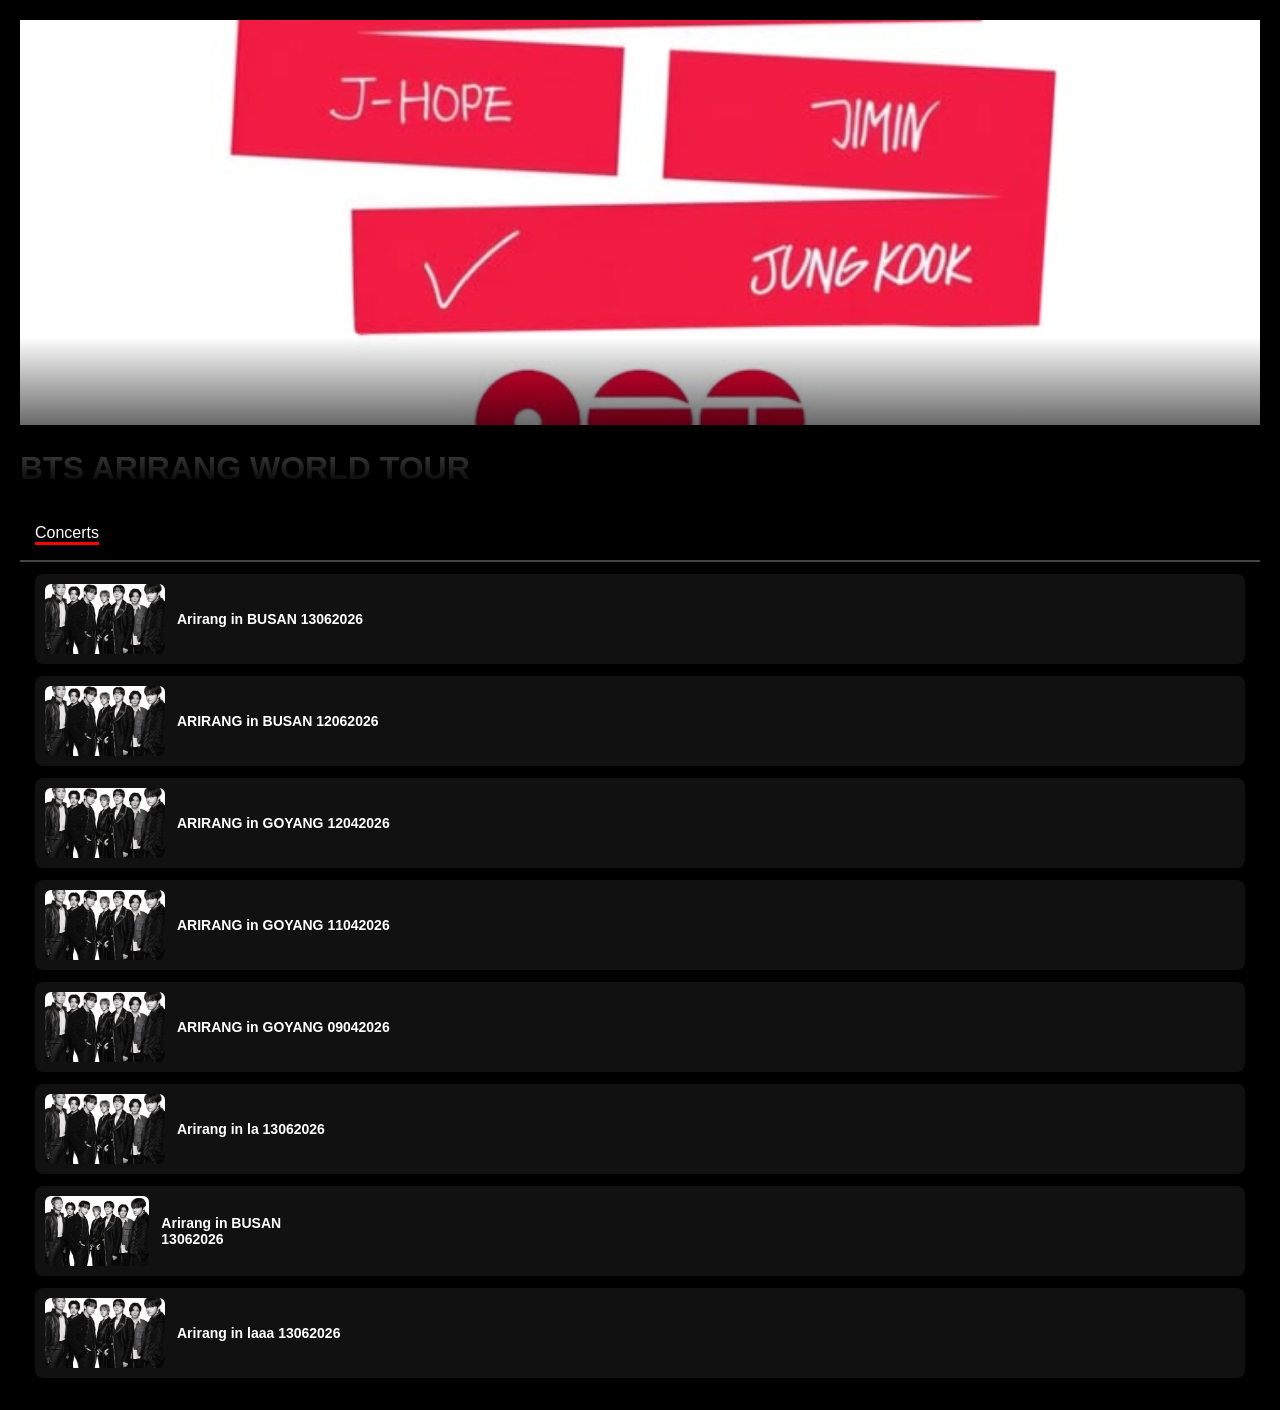
<file: concerts/ari.html>
<!DOCTYPE html>
<html lang="en">
<head>

<meta charset="UTF-8">
<meta name="viewport" content="width=device-width, initial-scale=1.0">

<title>AMIvault</title>

<link rel="stylesheet" href="stylee.css">

</head>

<body>


<div class="series-banner">
  <img src="../images/a735f88092773ba2c26fe89d5fd0807e.jpg" class="banner-img">

  <div class="banner-content">
    <h1>BTS ARIRANG WORLD TOUR</h1>
    
  </div>
</div>

<div class="tabs">
  <span class="active">Concerts</span>
</div>

<div class="episode-card"
onclick="openPlayer('https://ok.ru/videoembed/15048881801930')">
<img src="../images/ariii.jpg">
<div class="episode-info">
<h3>Arirang in BUSAN 13062026</h3>
</div>
</div>


<div class="episode-card"
onclick="openPlayer('https://ok.ru/videoembed/15041671924426')">
<img src="../images/ariii.jpg">
<div class="episode-info">
<h3>ARIRANG in BUSAN 12062026 </h3>

</div>
</div>



<div class="episode-card"
onclick="openPlayer('https://ok.ru/videoembed/14795280091850')">
<img src="../images/ariii.jpg">
<div class="episode-info">
<h3>ARIRANG in GOYANG 12042026</h3>
</div>
</div>

<div class="episode-card"
onclick="openPlayer('https://ok.ru/videoembed/14794874030794')">
<img src="../images/ariii.jpg">
<div class="episode-info">
<h3>ARIRANG in GOYANG 11042026</h3>

</div>
</div>

<div class="episode-card"
onclick="openPlayer('https://ok.ru/videoembed/14793482504906')">
<img src="../images/ariii.jpg">
<div class="episode-info">
<h3>ARIRANG in GOYANG 09042026</h3>
</div>
</div>

<div class="episode-card"
onclick="openPlayer('https://t.me/videoembed/btsmomentz/76')">
<img src="../images/ariii.jpg">
<div class="episode-info">
<h3>Arirang in la 13062026</h3>
</div>
</div>


<div class="episode-card">
    <img src="../images/ariii.jpg">
    <div class="episode-info">
        <h3>Arirang in BUSAN 13062026</h3>
    </div>
<div style="width:100%;max-width:900px;margin:auto;">
  <script async
    src="https://telegram.org/js/telegram-widget.js?24"
    data-telegram-post="btsmomentz/76"
    data-width="100%">
  </script>
</div>
</div>

<!-- Telegram post embed -->
<script>
    src="https://telegram.org/js/telegram-widget.js?22"
    data-telegram-post="btsmomentz/76"
    data-width="100%">
</script>


<div class="episode-card"
onclick="openTelegramPost('btsmomentz, '76')">
    <img src="../images/ariii.jpg">
    <div class="episode-info">
        <h3>Arirang in laaa 13062026</h3>
    </div>
</div>


<div id="videoPopup" class="popup">

<span class="close" onclick="closePlayer()">✕</span>

<iframe id="videoFrame" allowfullscreen></iframe>

</div>

<script>

function openPlayer(video){
document.getElementById("videoPopup").style.display="flex";
document.getElementById("videoFrame").src=video;
}

function closePlayer(){
document.getElementById("videoPopup").style.display="none";
document.getElementById("videoFrame").src="";
}

</script>

<script>
function openTelegramPost(channel, postId) {
    document.getElementById("videoPopup").style.display = "flex";

    const container = document.getElementById("videoFrame");
    container.innerHTML = "";

    const script = document.createElement("script");
    script.async = true;
    script.src = "https://telegram.org/js/telegram-widget.js?22";
    script.setAttribute("data-telegram-post", channel + "/" + postId);
    script.setAttribute("data-width", "100%");

    container.appendChild(script);
}

function closePlayer() {
    document.getElementById("videoPopup").style.display = "none";
    document.getElementById("videoFrame").innerHTML = "";
}
</script>

</body>
</html>
</file>
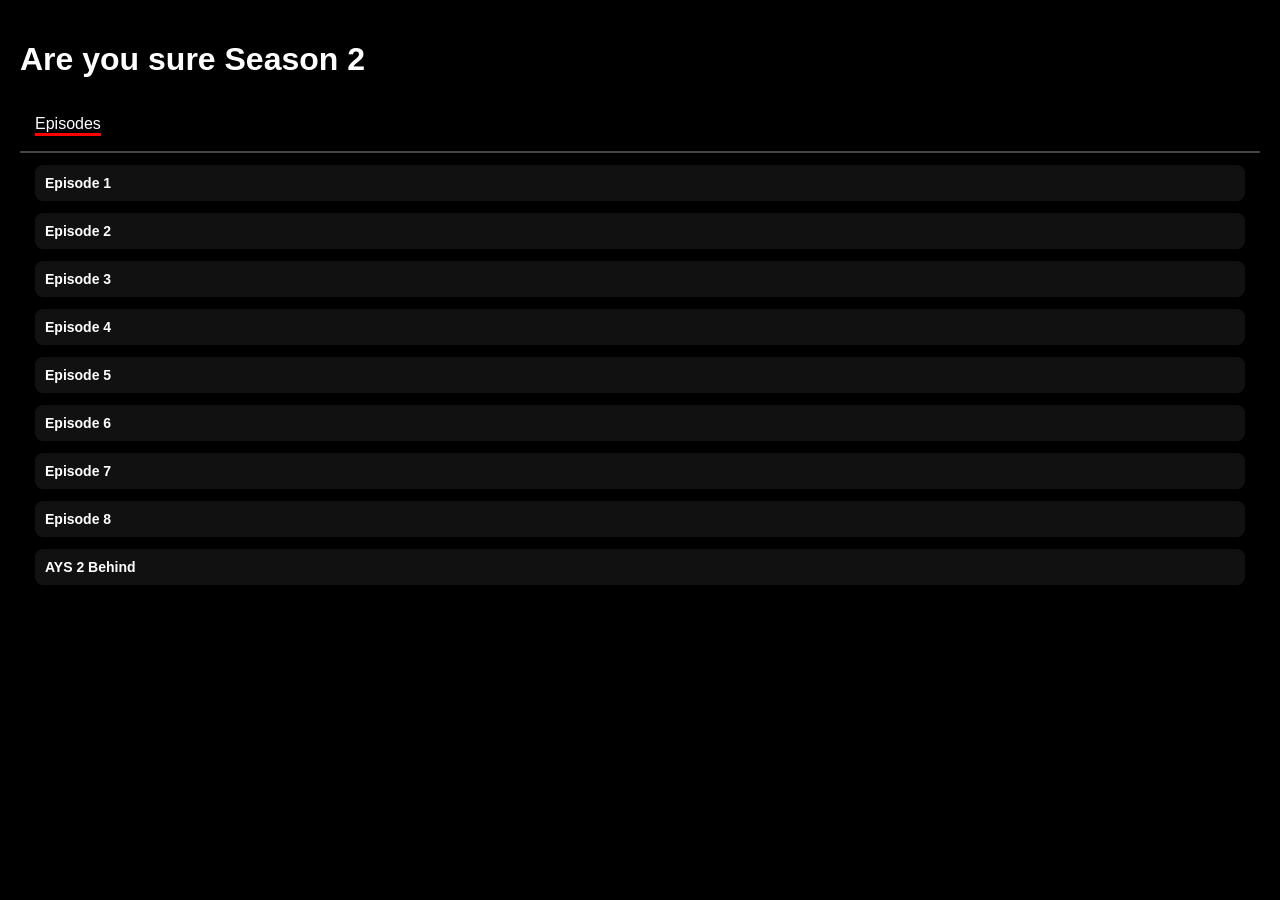
<file: concerts/ays2.html>
<!DOCTYPE html>
<html lang="en">
<head>

<meta charset="UTF-8">
<meta name="viewport" content="width=device-width, initial-scale=1.0">

<title>btsmomentz</title>

<link rel="stylesheet" href="stylee.css">

</head>

<body>


<div class="banner-content">
    <h1>Are you sure Season 2</h1>

  </div>
</div>

<div class="tabs">
  <span class="active">Episodes</span>
</div>



<div class="episode-card"
  onclick="window.open('https://t.me/btsmomentz/7', '_blank')">
<div class="episode-info">
<h3>Episode 1</h3>
</div>
</div>

<div class="episode-card"
  onclick="window.open('https://t.me/btsmomentz/8', '_blank')">
<div class="episode-info">
<h3>Episode 2</h3>
</div>
</div>


<div class="episode-card"
  onclick="window.open('https://t.me/btsmomentz/9', '_blank')">
<div class="episode-info">
<h3>Episode 3</h3>
</div>
</div>


<div class="episode-card"
  onclick="window.open('https://t.me/btsmomentz/10', '_blank')">
<div class="episode-info">
<h3>Episode 4</h3>
</div>
</div>


<div class="episode-card"
  onclick="window.open('https://t.me/btsmomentz/12', '_blank')">
<div class="episode-info">
<h3>Episode 5</h3>
</div>
</div>


<div class="episode-card"
  onclick="window.open('https://t.me/btsmomentz/13', '_blank')">
<div class="episode-info">
<h3>Episode 6</h3>
</div>
</div>


<div class="episode-card"
  onclick="window.open('https://t.me/btsmomentz/16', '_blank')">
<div class="episode-info">
<h3>Episode 7</h3>
</div>
</div>


<div class="episode-card"
  onclick="window.open('https://t.me/btsmomentz/26', '_blank')">
<div class="episode-info">
<h3>Episode 8</h3>
</div>
</div>


<div class="episode-card"
  onclick="window.open('https://t.me/btsmomentz/27', '_blank')">
<div class="episode-info">
<h3>AYS 2 Behind</h3>
</div>
</div>






<div id="videoPopup" class="popup">

<span class="close" onclick="closePlayer()">✕</span>

<iframe id="videoFrame" allowfullscreen></iframe>

</div>

<script>

function openPlayer(video){
document.getElementById("videoPopup").style.display="flex";
document.getElementById("videoFrame").src=video;
}

function closePlayer(){
document.getElementById("videoPopup").style.display="none";
document.getElementById("videoFrame").src="";
}

</script>

</body>
</html>
</file>
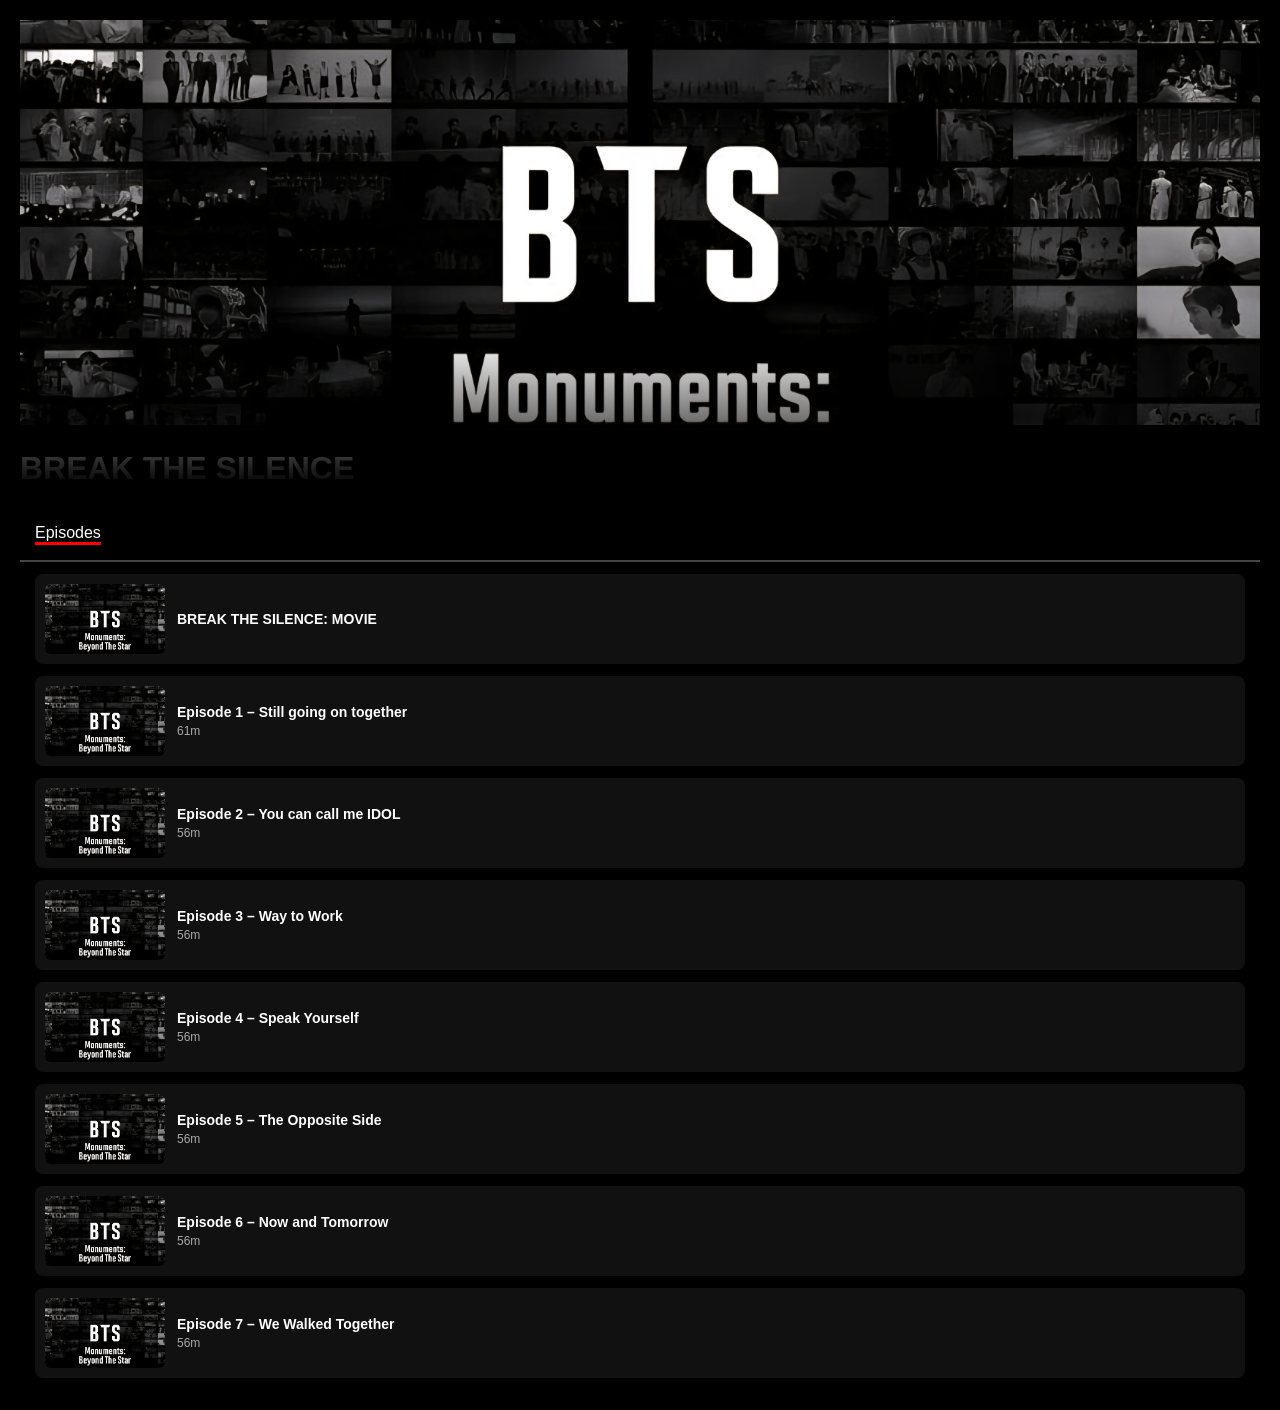
<file: concerts/break.html>
<!DOCTYPE html>
<html lang="en">
<head>

<meta charset="UTF-8">
<meta name="viewport" content="width=device-width, initial-scale=1.0">

<title>AMIvault</title>

<link rel="stylesheet" href="stylee.css">

</head>

<body>


<div class="series-banner">
  <img src="../images/monu.jpg" class="banner-img">

  <div class="banner-content">
    <h1>BREAK THE SILENCE</h1>
    
  </div>
</div>

<div class="tabs">
  <span class="active">Episodes</span>
</div>

<div class="episode-card"
onclick="openPlayer('https://ok.ru/videoembed/5235512838886')">
<img src="../images/monu.jpg">
<div class="episode-info">
<h3>BREAK THE SILENCE: MOVIE</h3>
</div>
</div>


<div class="episode-card"
onclick="openPlayer('https://ok.ru/videoembed/7758988118758')">
<img src="../images/monu.jpg">
<div class="episode-info">
<h3>Episode 1 – Still going on together</h3>
<p>61m</p>
</div>
</div>


<div class="episode-card"
onclick="openPlayer('https://ok.ru/videoembed/14802508909106')">
<img src="../images/monu.jpg">
<div class="episode-info">
<h3>Episode 2 – You can call me IDOL</h3>
<p>56m</p>
</div>
</div>


<div class="episode-card"
onclick="openPlayer('https://ok.ru/videoembed/14803004164658')">
<img src="../images/monu.jpg">
<div class="episode-info">
<h3>Episode 3 – Way to Work</h3>
<p>56m</p>
</div>
</div>

<div class="episode-card"
onclick="openPlayer('https://ok.ru/videoembed/14802073553458')">
<img src="../images/monu.jpg">
<div class="episode-info">
<h3>Episode 4 – Speak Yourself</h3>
<p>56m</p>
</div>
</div>

<div class="episode-card"
onclick="openPlayer('https://ok.ru/videoembed/14789790075442')">
<img src="../images/monu.jpg">
<div class="episode-info">
<h3>Episode 5 – The Opposite Side</h3>
<p>56m</p>
</div>
</div>

<div class="episode-card"
onclick="openPlayer('https://ok.ru/videoembed/14789327522354')">
<img src="../images/monu.jpg">
<div class="episode-info">
<h3>Episode 6 – Now and Tomorrow</h3>
<p>56m</p>
</div>
</div>

<div class="episode-card"
onclick="openPlayer('https://ok.ru/videoembed/7838854154982')">
<img src="../images/monu.jpg">
<div class="episode-info">
<h3>Episode 7 – We Walked Together</h3>
<p>56m</p>
</div>
</div>

<div id="videoPopup" class="popup">

<span class="close" onclick="closePlayer()">✕</span>

<iframe id="videoFrame" allowfullscreen></iframe>

</div>

<script>

function openPlayer(video){
document.getElementById("videoPopup").style.display="flex";
document.getElementById("videoFrame").src=video;
}

function closePlayer(){
document.getElementById("videoPopup").style.display="none";
document.getElementById("videoFrame").src="";
}

</script>

</body>
</html>
</file>
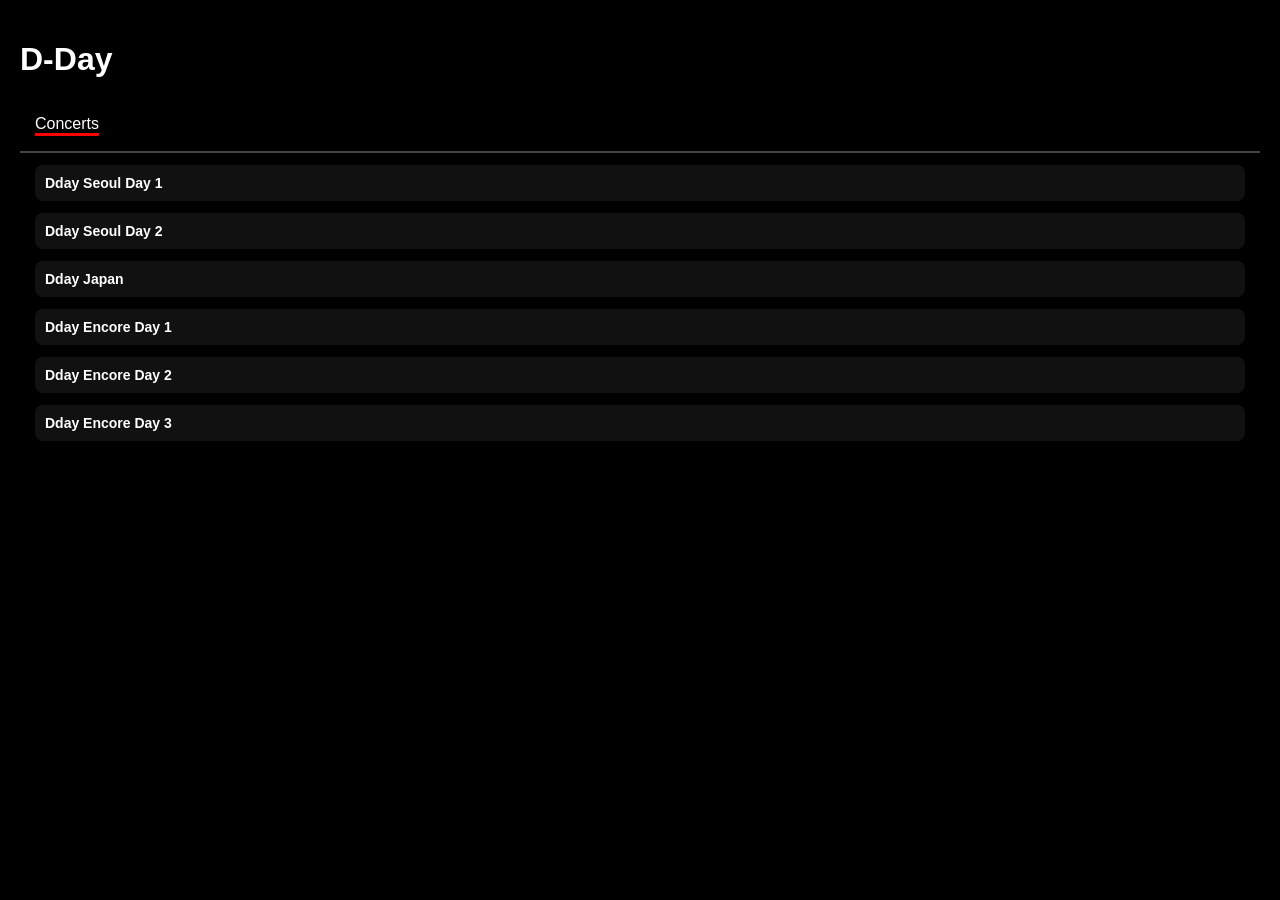
<file: concerts/dday.html>
<!DOCTYPE html>
<html lang="en">
<head>

<meta charset="UTF-8">
<meta name="viewport" content="width=device-width, initial-scale=1.0">

<title>btsmomentz</title>

<link rel="stylesheet" href="stylee.css">

</head>

<body>


<div class="banner-content">
    <h1>D-Day</h1>

  </div>
</div>

<div class="tabs">
  <span class="active">Concerts</span>
</div>



<div class="episode-card"
  onclick="window.open('https://t.me/btsmomentz/132', '_blank')">
<div class="episode-info">
<h3>Dday Seoul Day 1</h3>
</div>
</div>

<div class="episode-card"
  onclick="window.open('https://t.me/btsmomentz/133', '_blank')">
<div class="episode-info">
<h3>Dday Seoul Day 2</h3>
</div>
</div>


<div class="episode-card"
  onclick="window.open('https://t.me/btsmomentz/134', '_blank')">
<div class="episode-info">
<h3>Dday Japan</h3>
</div>
</div>


<div class="episode-card"
  onclick="window.open('https://t.me/btsmomentz/135', '_blank')">
<div class="episode-info">
<h3>Dday Encore Day 1</h3>
</div>
</div>


<div class="episode-card"
  onclick="window.open('https://t.me/btsmomentz/136', '_blank')">
<div class="episode-info">
<h3>Dday Encore Day 2</h3>
</div>
</div>


<div class="episode-card"
  onclick="window.open('https://t.me/btsmomentz/137', '_blank')">
<div class="episode-info">
<h3>Dday Encore Day 3</h3>
</div>
</div>






<div id="videoPopup" class="popup">

<span class="close" onclick="closePlayer()">✕</span>

<iframe id="videoFrame" allowfullscreen></iframe>

</div>

<script>

function openPlayer(video){
document.getElementById("videoPopup").style.display="flex";
document.getElementById("videoFrame").src=video;
}

function closePlayer(){
document.getElementById("videoPopup").style.display="none";
document.getElementById("videoFrame").src="";
}

</script>

</body>
</html>
</file>
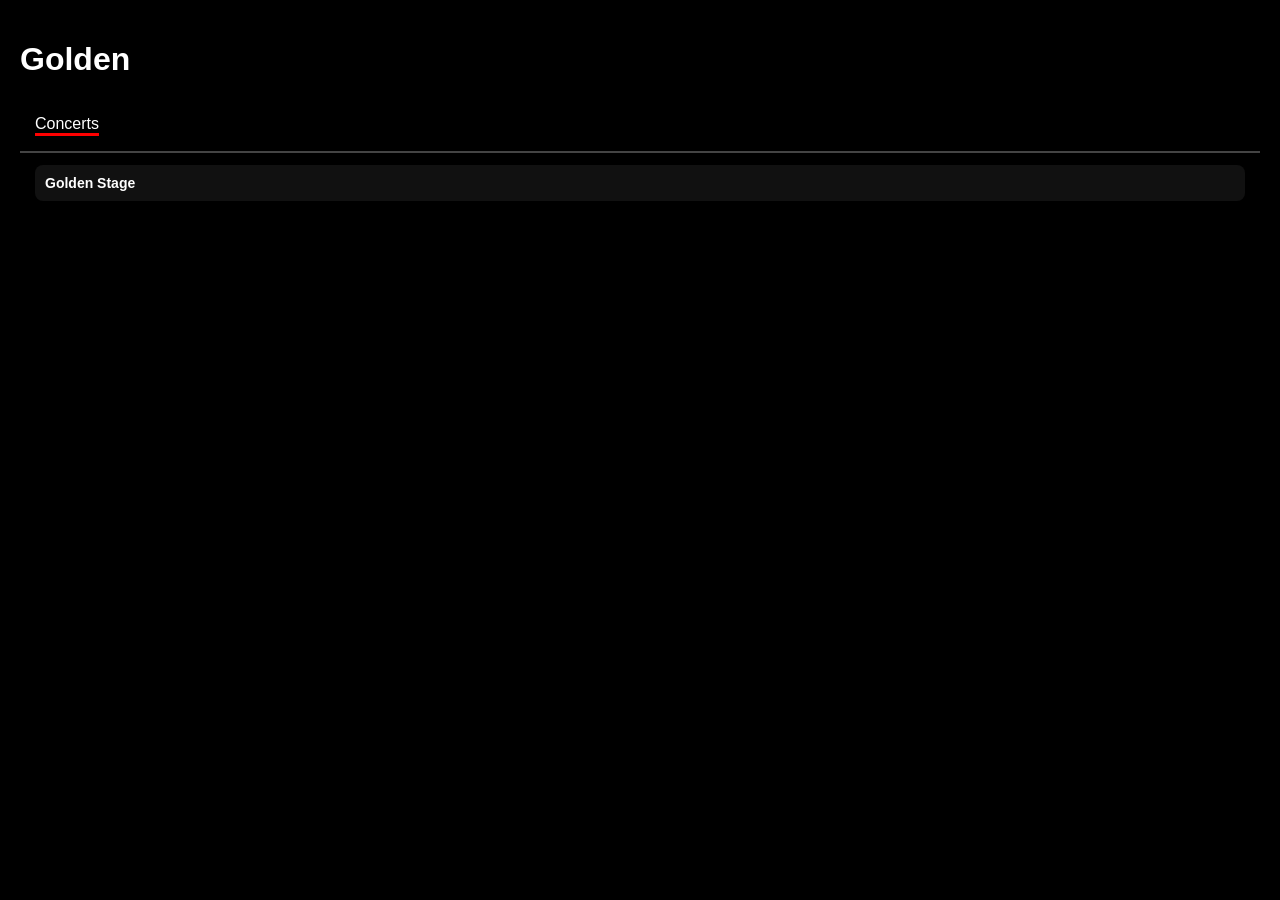
<file: concerts/jjk.html>
<!DOCTYPE html>
<html lang="en">
<head>

<meta charset="UTF-8">
<meta name="viewport" content="width=device-width, initial-scale=1.0">

<title>btsmomentz</title>

<link rel="stylesheet" href="stylee.css">

</head>

<body>


<div class="banner-content">
    <h1>Golden</h1>

  </div>
</div>

<div class="tabs">
  <span class="active">Concerts</span>
</div>



<div class="episode-card"
  onclick="window.open('https://t.me/btsmomentz/138', '_blank')">
<div class="episode-info">
<h3>Golden Stage</h3>
</div>
</div>








<div id="videoPopup" class="popup">

<span class="close" onclick="closePlayer()">✕</span>

<iframe id="videoFrame" allowfullscreen></iframe>

</div>

<script>

function openPlayer(video){
document.getElementById("videoPopup").style.display="flex";
document.getElementById("videoFrame").src=video;
}

function closePlayer(){
document.getElementById("videoPopup").style.display="none";
document.getElementById("videoFrame").src="";
}

</script>

</body>
</html>
</file>
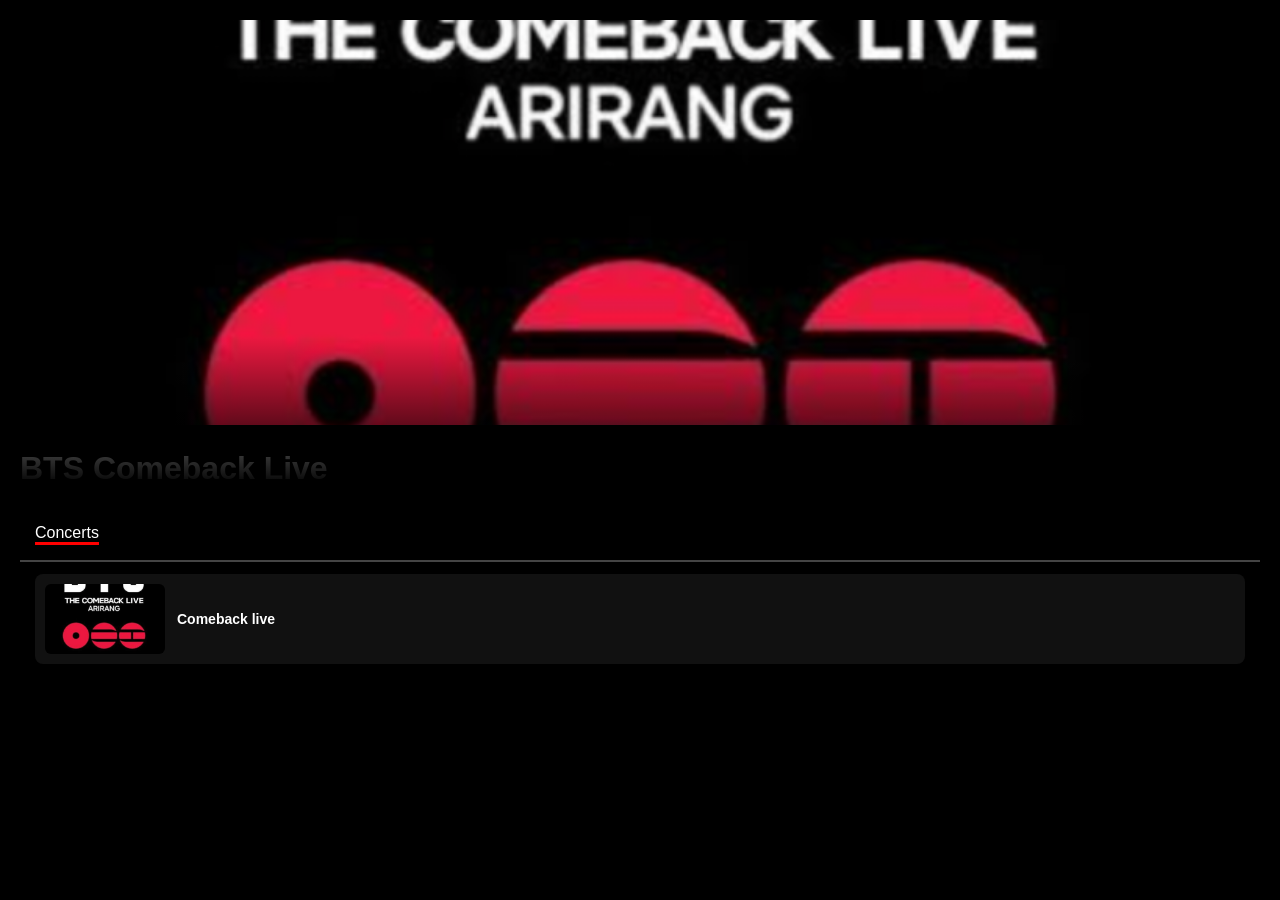
<file: concerts/live.html>
<!DOCTYPE html>
<html lang="en">
<head>

<meta charset="UTF-8">
<meta name="viewport" content="width=device-width, initial-scale=1.0">

<title>AMIvault</title>

<link rel="stylesheet" href="stylee.css">

</head>

<body>


<div class="series-banner">
  <img src="../images/live.png" class="banner-img">

  <div class="banner-content">
    <h1>BTS Comeback Live</h1>
    
  </div>
</div>

<div class="tabs">
  <span class="active">Concerts</span>
</div>

<div class="episode-card"
  onclick="window.open('https://t.me/btsmomentz/75', '_blank')">
<img src="../images/live.png">
<div class="episode-info">
<h3>Comeback live</h3>
</div>
</div>






<div id="videoPopup" class="popup">

<span class="close" onclick="closePlayer()">✕</span>

<iframe id="videoFrame" allowfullscreen></iframe>

</div>

<script>

function openPlayer(video){
document.getElementById("videoPopup").style.display="flex";
document.getElementById("videoFrame").src=video;
}

function closePlayer(){
document.getElementById("videoPopup").style.display="none";
document.getElementById("videoFrame").src="";
}

</script>

</body>
</html>
</file>
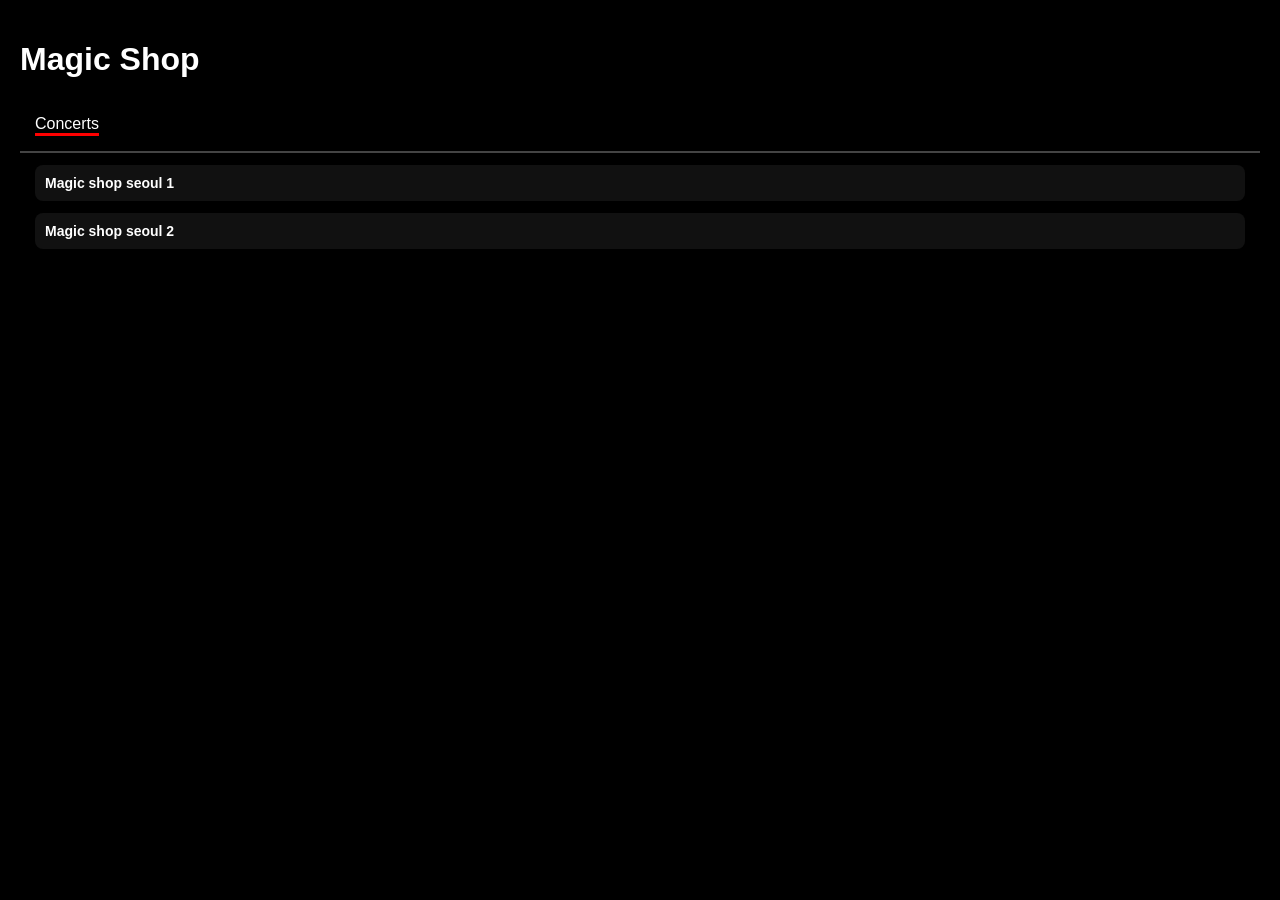
<file: concerts/magicshop.html>
<!DOCTYPE html>
<html lang="en">
<head>

<meta charset="UTF-8">
<meta name="viewport" content="width=device-width, initial-scale=1.0">

<title>btsmomentz</title>

<link rel="stylesheet" href="stylee.css">

</head>

<body>


  <div class="banner-content">
    <h1> Magic Shop</h1>

  </div>
</div>

<div class="tabs">
  <span class="active">Concerts</span>
</div>

<div class="episode-card"
  onclick="window.open('https://t.me/btsmomentz/123', '_blank')">
<div class="episode-info">
<h3>Magic shop seoul 1</h3>
</div>
</div> 

<div class="episode-card"
  onclick="window.open('https://t.me/btsmomentz/124', '_blank')">
<div class="episode-info">
<h3>Magic shop seoul 2</h3>
</div>
</div>






<div id="videoPopup" class="popup">

<span class="close" onclick="closePlayer()">✕</span>

<iframe id="videoFrame" allowfullscreen></iframe>

</div>

<script>

function openPlayer(video){
document.getElementById("videoPopup").style.display="flex";
document.getElementById("videoFrame").src=video;
}

function closePlayer(){
document.getElementById("videoPopup").style.display="none";
document.getElementById("videoFrame").src="";
}

</script>

</body>
</html>
</file>
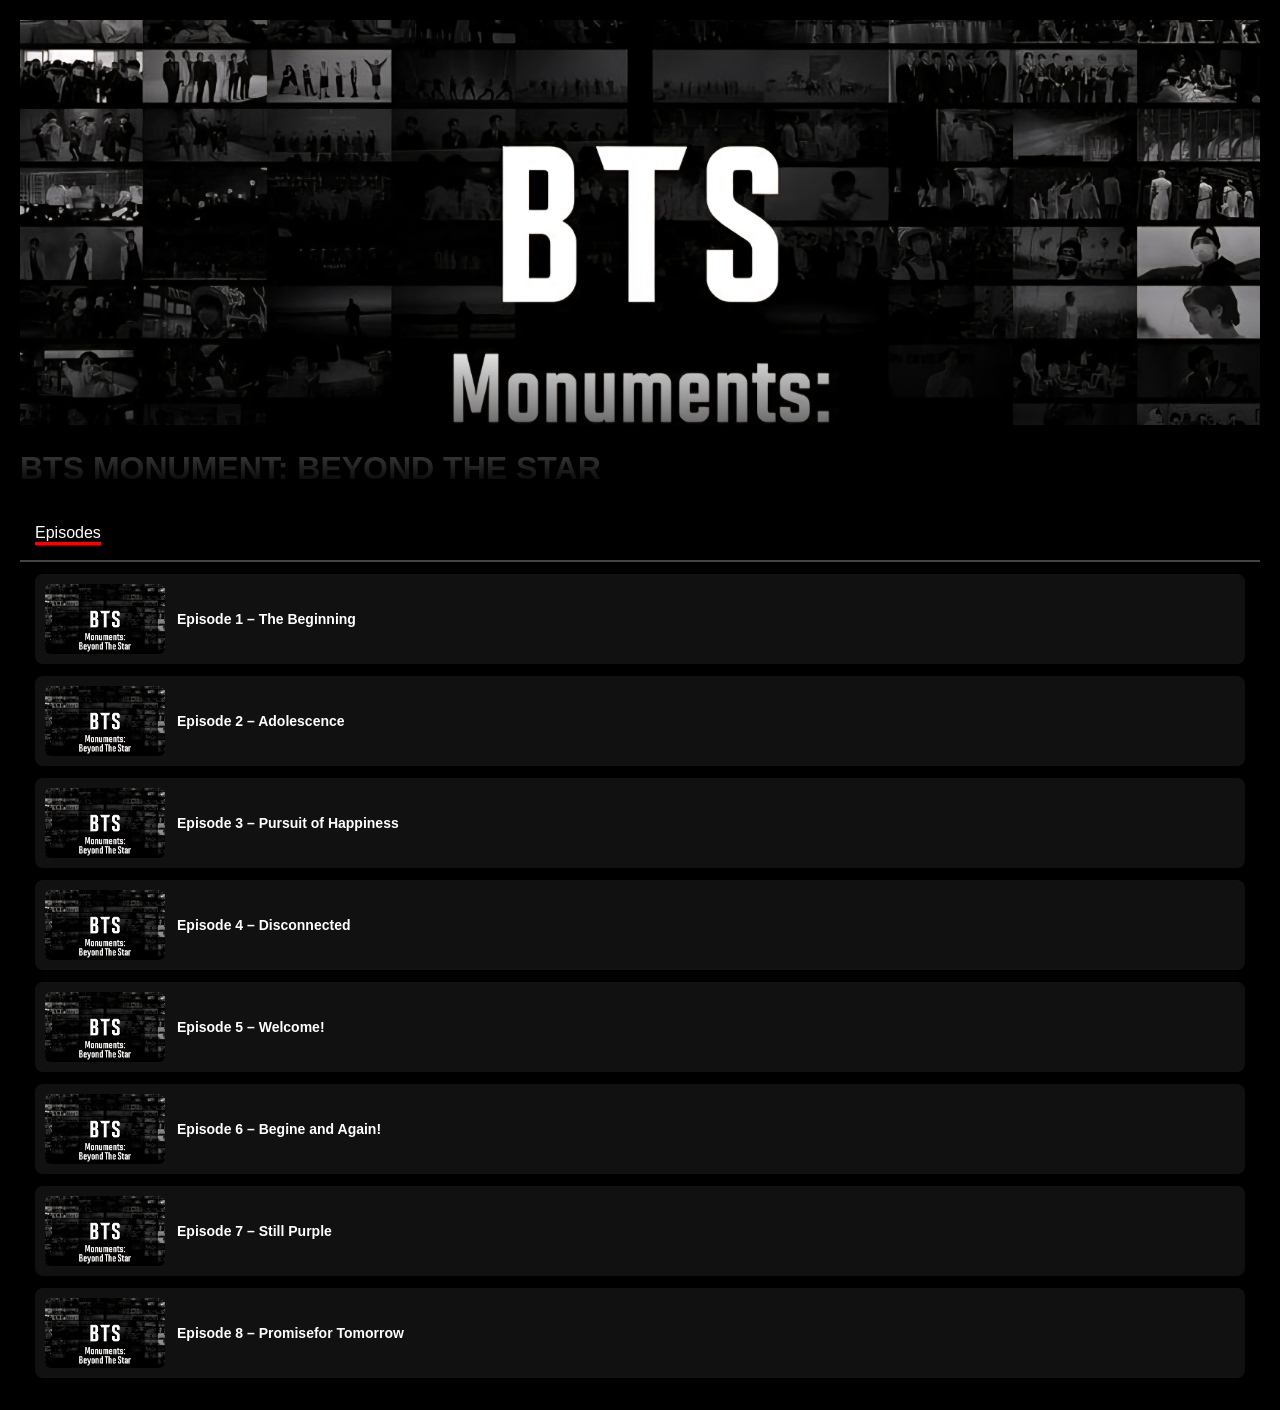
<file: concerts/monu.html>
<!DOCTYPE html>
<html lang="en">
<head>

<meta charset="UTF-8">
<meta name="viewport" content="width=device-width, initial-scale=1.0">

<title>AMIvault</title>

<link rel="stylesheet" href="stylee.css">

</head>

<body>


<div class="series-banner">
  <img src="../images/monu.jpg" class="banner-img">

  <div class="banner-content">
    <h1>BTS MONUMENT: BEYOND THE STAR</h1>
    
  </div>
</div>

<div class="tabs">
  <span class="active">Episodes</span>
</div>

<div class="episode-card"
onclick="openPlayer('https://ok.ru/videoembed/7758977829606')">
<img src="../images/monu.jpg">
<div class="episode-info">
<h3>Episode 1 – The Beginning</h3>
</div>
</div>


<div class="episode-card"
onclick="openPlayer('https://ok.ru/videoembed/7758988118758')">
<img src="../images/monu.jpg">
<div class="episode-info">
<h3>Episode 2 – Adolescence</h3>
</div>
</div>


<div class="episode-card"
onclick="openPlayer('https://ok.ru/videoembed/14802508909106')">
<img src="../images/monu.jpg">
<div class="episode-info">
<h3>Episode 3 – Pursuit of Happiness</h3>

</div>
</div>


<div class="episode-card"
onclick="openPlayer('https://ok.ru/videoembed/14803004164658')">
<img src="../images/monu.jpg">
<div class="episode-info">
<h3>Episode 4 – Disconnected</h3>

</div>
</div>

<div class="episode-card"
onclick="openPlayer('https://ok.ru/videoembed/14802073553458')">
<img src="../images/monu.jpg">
<div class="episode-info">
<h3>Episode 5 – Welcome!</h3>

</div>
</div>

<div class="episode-card"
onclick="openPlayer('https://ok.ru/videoembed/14789790075442')">
<img src="../images/monu.jpg">
<div class="episode-info">
<h3>Episode 6 – Begine and Again!</h3>

</div>
</div>

<div class="episode-card"
onclick="openPlayer('https://ok.ru/videoembed/14789327522354')">
<img src="../images/monu.jpg">
<div class="episode-info">
<h3>Episode 7 – Still Purple</h3>

</div>
</div>

<div class="episode-card"
onclick="openPlayer('https://ok.ru/videoembed/7838854154982')">
<img src="../images/monu.jpg">
<div class="episode-info">
<h3>Episode 8 – Promisefor Tomorrow</h3>

</div>
</div>

<div id="videoPopup" class="popup">

<span class="close" onclick="closePlayer()">✕</span>

<iframe id="videoFrame" allowfullscreen></iframe>

</div>

<script>

function openPlayer(video){
document.getElementById("videoPopup").style.display="flex";
document.getElementById("videoFrame").src=video;
}

function closePlayer(){
document.getElementById("videoPopup").style.display="none";
document.getElementById("videoFrame").src="";
}

</script>

</body>
</html>
</file>
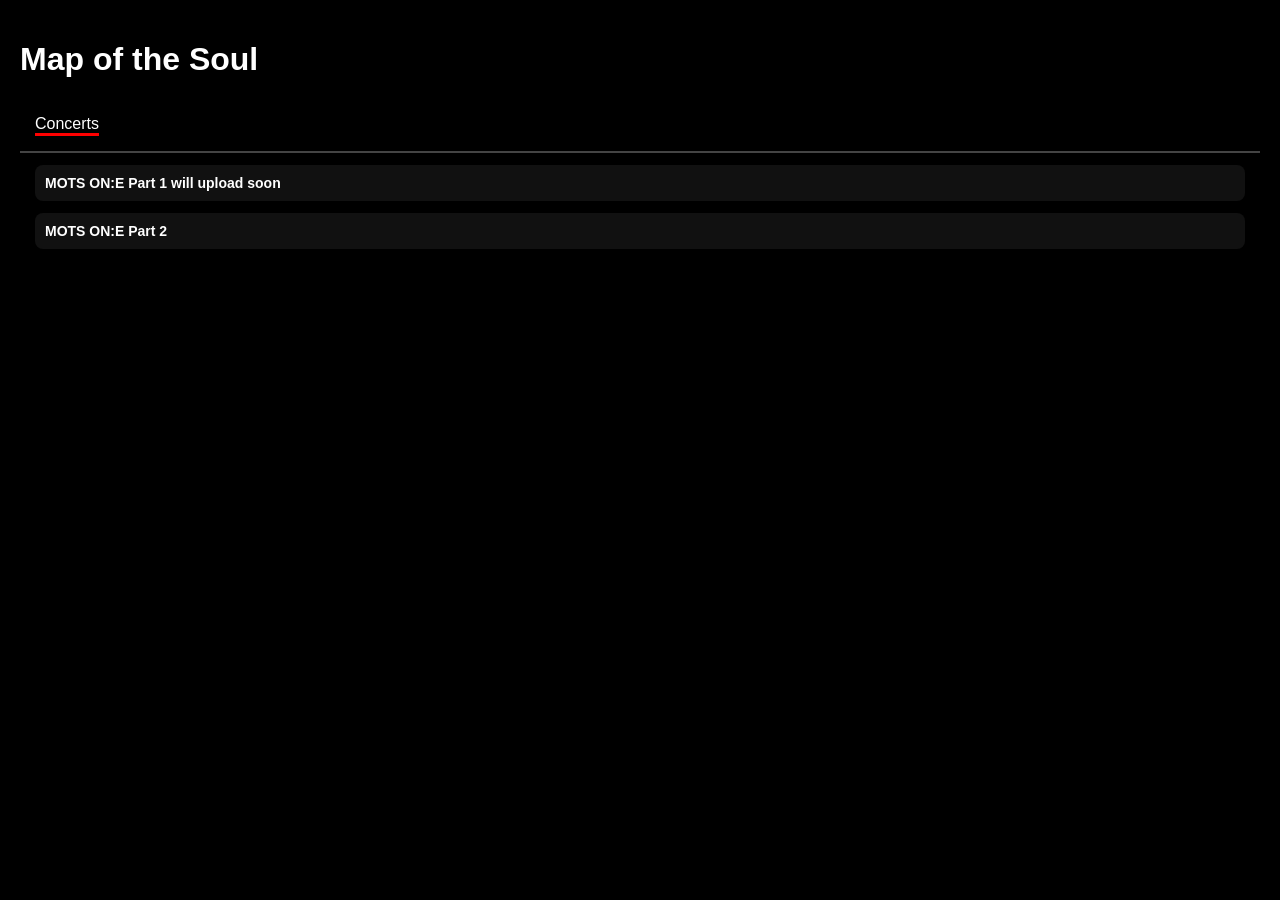
<file: concerts/mots.html>
<!DOCTYPE html>
<html lang="en">
<head>

<meta charset="UTF-8">
<meta name="viewport" content="width=device-width, initial-scale=1.0">

<title>btsmomentz</title>

<link rel="stylesheet" href="stylee.css">

</head>

<body>


<div class="banner-content">
    <h1>Map of the Soul</h1>

  </div>
</div>

<div class="tabs">
  <span class="active">Concerts</span>
</div>



<div class="episode-card"
  onclick="window.open('https://t.me/btsmomentz/', '_blank')">
<div class="episode-info">
<h3>MOTS ON:E Part 1 will upload soon</h3>
</div>
</div>

<div class="episode-card"
  onclick="window.open('https://t.me/btsmomentz/125', '_blank')">
<div class="episode-info">
<h3>MOTS ON:E Part 2</h3>
</div>
</div>






<div id="videoPopup" class="popup">

<span class="close" onclick="closePlayer()">✕</span>

<iframe id="videoFrame" allowfullscreen></iframe>

</div>

<script>

function openPlayer(video){
document.getElementById("videoPopup").style.display="flex";
document.getElementById("videoFrame").src=video;
}

function closePlayer(){
document.getElementById("videoPopup").style.display="none";
document.getElementById("videoFrame").src="";
}

</script>

</body>
</html>
</file>
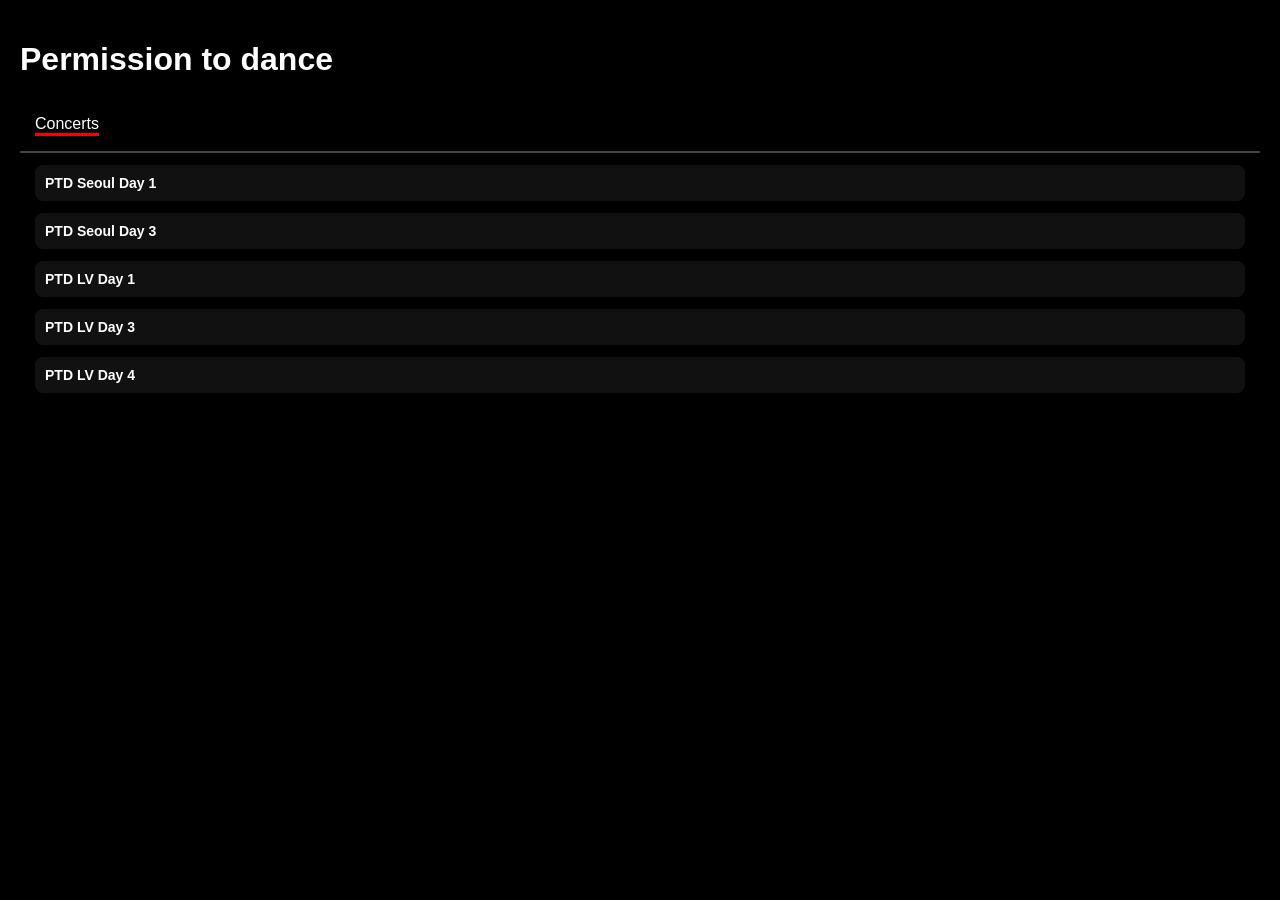
<file: concerts/ptd.html>
<!DOCTYPE html>
<html lang="en">
<head>

<meta charset="UTF-8">
<meta name="viewport" content="width=device-width, initial-scale=1.0">

<title>btsmomentz</title>

<link rel="stylesheet" href="stylee.css">

</head>

<body>


<div class="banner-content">
    <h1>Permission to dance</h1>

  </div>
</div>

<div class="tabs">
  <span class="active">Concerts</span>
</div>



<div class="episode-card"
  onclick="window.open('https://t.me/btsmomentz/126', '_blank')">
<div class="episode-info">
<h3>PTD Seoul Day 1 </h3>
</div>
</div>

<div class="episode-card"
  onclick="window.open('https://t.me/btsmomentz/127', '_blank')">
<div class="episode-info">
<h3>PTD Seoul Day 3</h3>
</div>
</div>


<div class="episode-card"
  onclick="window.open('https://t.me/btsmomentz/128', '_blank')">
<div class="episode-info">
<h3>PTD LV Day 1</h3>
</div>
</div>


<div class="episode-card"
  onclick="window.open('https://t.me/btsmomentz/129', '_blank')">
<div class="episode-info">
<h3>PTD LV Day 3</h3>
</div>
</div>


<div class="episode-card"
  onclick="window.open('https://t.me/btsmomentz/130', '_blank')">
<div class="episode-info">
<h3>PTD LV Day 4</h3>
</div>
</div>






<div id="videoPopup" class="popup">

<span class="close" onclick="closePlayer()">✕</span>

<iframe id="videoFrame" allowfullscreen></iframe>

</div>

<script>

function openPlayer(video){
document.getElementById("videoPopup").style.display="flex";
document.getElementById("videoFrame").src=video;
}

function closePlayer(){
document.getElementById("videoPopup").style.display="none";
document.getElementById("videoFrame").src="";
}

</script>

</body>
</html>
</file>
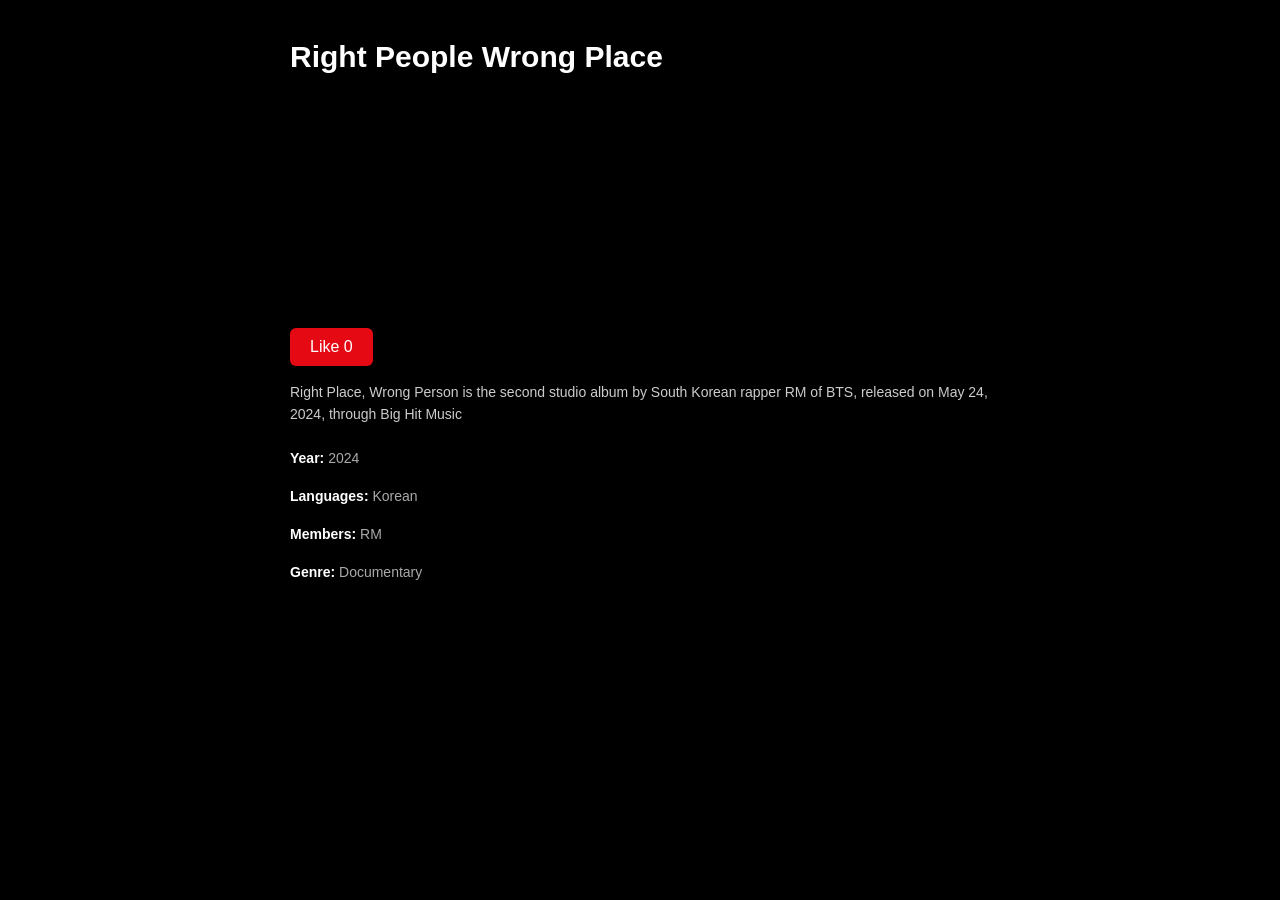
<file: concerts/rpwp.html>
<!DOCTYPE html>
<html lang="en">
<head>

<meta charset="UTF-8">
<meta name="viewport" content="width=device-width, initial-scale=1.0">

<title>AMIvault</title>

<link rel="stylesheet" href="stylee.css">

</head>

<body>


<div class="container">

<h1 class="title">Right People Wrong Place</h1>

<div class="video">
<iframe src="https://ok.ru/videoembed/10305396542182"
allowfullscreen>
</iframe>
</div>

<button class="like-btn" onclick="likeMovie()">
Like <span id="like-count">0</span>
</button>

<p class="description">

Right Place, Wrong Person is the second studio album by South Korean rapper RM of BTS, released on May 24, 2024, through Big Hit Music

</p>

<div class="details">

<p><span>Year:</span> 2024</p>

<p><span>Languages:</span> Korean</p>

<p><span>Members:</span> RM </p>

<p><span>Genre:</span> Documentary </p>


</div>

</div>

<script>

let likes = localStorage.getItem("movieLikes");

if(likes === null){
likes = 0;
}

document.getElementById("like-count").innerText = likes;

function likeMovie(){
likes++;
localStorage.setItem("movieLikes", likes);
document.getElementById("like-count").innerText = likes;
}

</script>

</body>
</html>
</file>
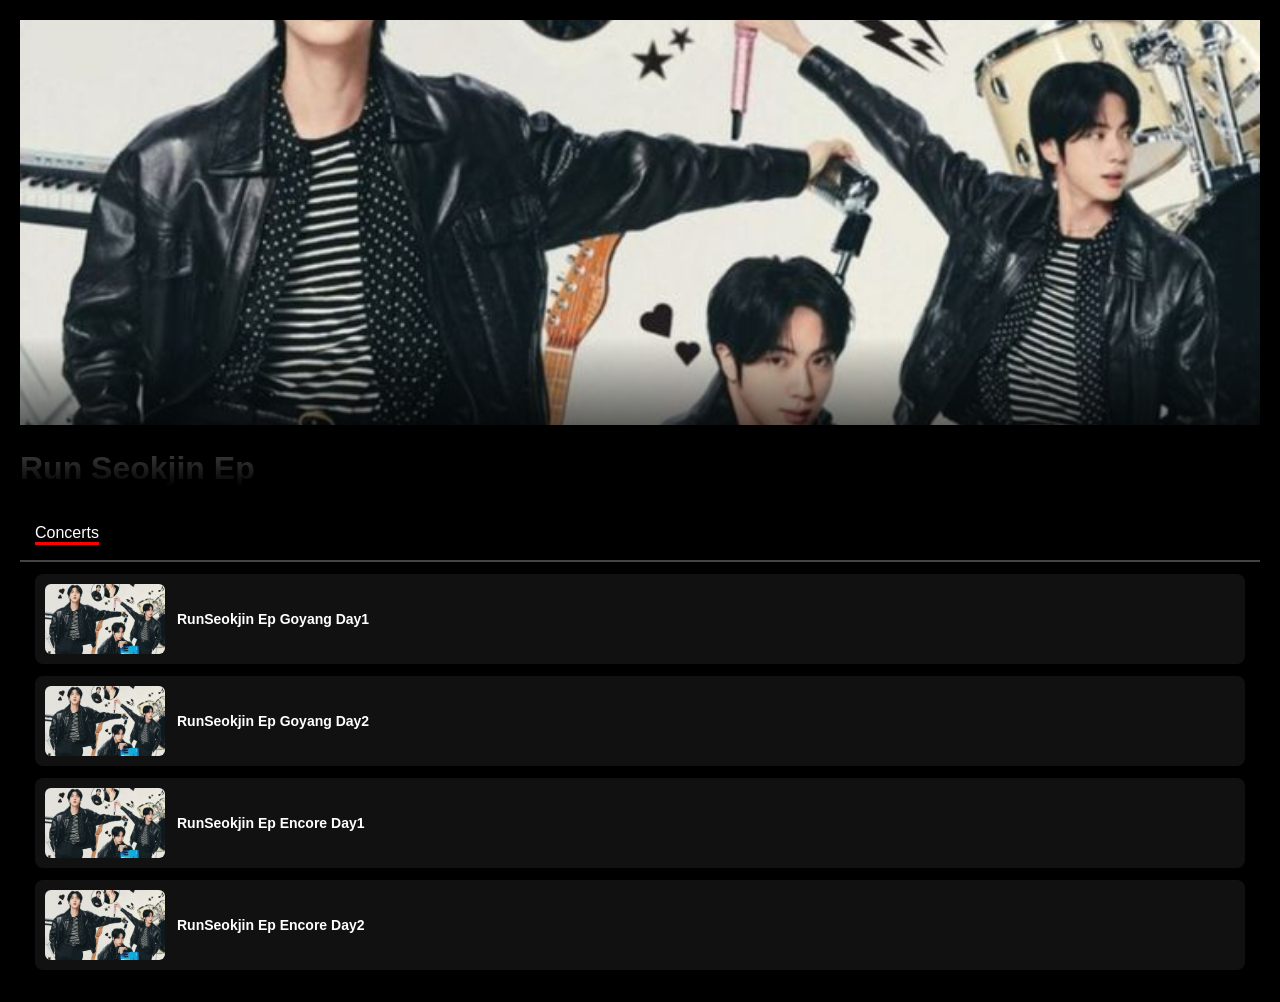
<file: concerts/run.html>
<!DOCTYPE html>
<html lang="en">
<head>

<meta charset="UTF-8">
<meta name="viewport" content="width=device-width, initial-scale=1.0">

<title>AMIvault</title>

<link rel="stylesheet" href="stylee.css">

</head>

<body>


<div class="series-banner">
  <img src="../images/run.jpg" class="banner-img">

  <div class="banner-content">
    <h1>Run Seokjin Ep </h1>
    
  </div>
</div>

<div class="tabs">
  <span class="active">Concerts</span>
</div>

<div class="episode-card"
onclick="openPlayer('https://ok.ru/videoembed/10549468203750')">
<img src="../images/run.jpg">
<div class="episode-info">
<h3>RunSeokjin Ep Goyang Day1</h3>
</div>
</div>


<div class="episode-card"
onclick="openPlayer('https://ok.ru/videoembed/10552281860838')">
<img src="../images/run.jpg">
<div class="episode-info">
<h3>RunSeokjin Ep Goyang Day2</h3>

</div>
</div>



<div class="episode-card"
onclick="openPlayer('https://ok.ru/videoembed/11065777261286')">
<img src="../images/run.jpg">
<div class="episode-info">
<h3>RunSeokjin Ep Encore Day1</h3>
</div>
</div>

<div class="episode-card"
onclick="openPlayer('https://ok.ru/videoembed/11066086918886')">
<img src="../images/run.jpg">
<div class="episode-info">
<h3>RunSeokjin Ep Encore Day2</h3>
</div>
</div>



<div id="videoPopup" class="popup">

<span class="close" onclick="closePlayer()">✕</span>

<iframe id="videoFrame" allowfullscreen></iframe>

</div>

<script>

function openPlayer(video){
document.getElementById("videoPopup").style.display="flex";
document.getElementById("videoFrame").src=video;
}

function closePlayer(){
document.getElementById("videoPopup").style.display="none";
document.getElementById("videoFrame").src="";
}

</script>

</body>
</html>
</file>
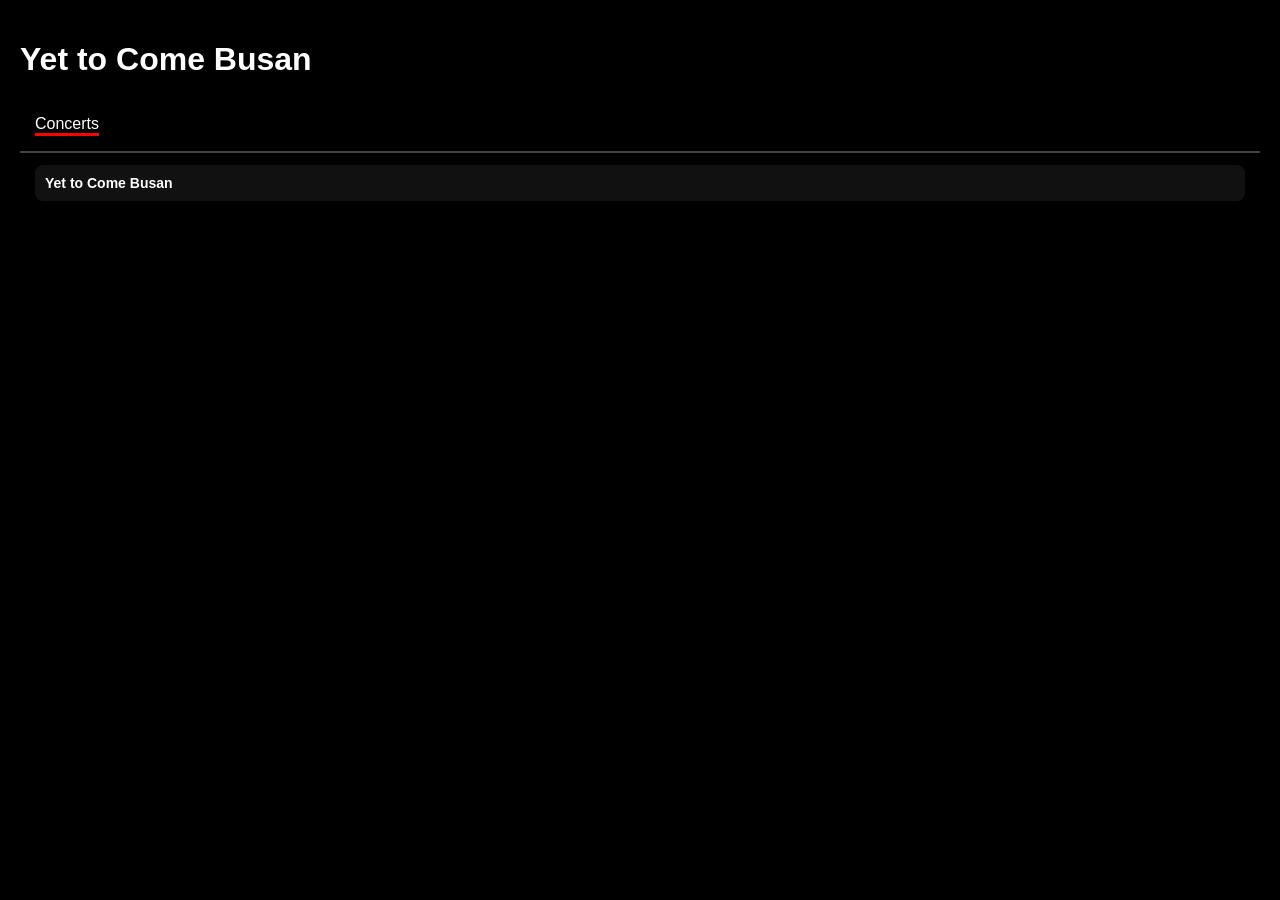
<file: concerts/ytc.html>
<!DOCTYPE html>
<html lang="en">
<head>

<meta charset="UTF-8">
<meta name="viewport" content="width=device-width, initial-scale=1.0">

<title>btsmomentz</title>

<link rel="stylesheet" href="stylee.css">

</head>

<body>


  <div class="banner-content">
    <h1>Yet to Come Busan</h1>
    
  </div>
</div>

<div class="tabs">
  <span class="active">Concerts</span>
</div>

<div class="episode-card"    onclick="window.open('https://t.me/btsmomentz/131', '_blank')">
<div class="episode-info">
<h3>Yet to Come Busan</h3>
</div>
</div>



<div id="videoPopup" class="popup">

<span class="close" onclick="closePlayer()">✕</span>

<iframe id="videoFrame" allowfullscreen></iframe>

</div>

<script>

function openPlayer(video){
document.getElementById("videoPopup").style.display="flex";
document.getElementById("videoFrame").src=video;
}

function closePlayer(){
document.getElementById("videoPopup").style.display="none";
document.getElementById("videoFrame").src="";
}

</script>

</body>
</html>
</file>
<file: concerts/stylee.css>
body {
  margin: 0;
  font-family: Arial, sans-serif;
  background: #272525;
  color: white;
}

/* HEADER */
.navbar {
  display: flex;
  align-items: center;
  justify-content: space-between;
  padding: 15px 30px;
  background: linear-gradient(to bottom, #181818, #3b3d3c);
}

.logo {
  height: 15px;
}

.nav-center {
  display: flex;
  justify-content: center;
  flex: 1;
}

.nav-btn {
  padding: 10px 25px;
  border: 2px solid #ffffff50;
  border-radius: 15px;
  text-decoration: none;
  color: white;
  font-size: 10px;
  transition: 0.3s;
}

.nav-btn:hover {
  background: rgba(255,255,255,0.1);
}



/* SECTIONS */
.section {
  padding: 20px;
}

.section h2 {
  margin-bottom: 15px;
}

/* MOVIE ROW */
.movie-row {
  display: flex;
  gap: 15px;
  overflow-x: auto;
  scrollbar-width: none;
}

.movie-row::-webkit-scrollbar {
  display: none;
}

.movie-card img {
  width: 150px;
  height: 200px;
  border-radius: 10px;
  transition: 0.3s;
}

.movie-card img:hover {
  transform: scale(1.03);
}

/* BOTTOM NAV */
.bottom-nav {
  position: fixed;
  bottom: 0;
  width: 100%;
  background: #0a0f1f;
  display: flex;
  justify-content: space-around;
  align-items: center;
  padding: 10px 0;
}

.bottom-nav div {
  text-align: center;
  font-size: 14px;
  color: #ccc;
}

.bottom-nav p {
  margin: 2px 0 0;
  font-size: 12px;
}

.center-logo img {
  height: 40px;
}

footer {
  margin-top: 70px;
  padding: 28px;
  text-align: center;
  background: var(--gray-light);
  color: #fffffffa;
  font-size: 14px;
}
.movie-card p{
text-align: center;
font-weight: bold;
color: white;
}
.header{
  padding:15px;
}

.logo{
  height:40px;
}

/* VIDEO SCROLL CONTAINER */
.video-scroll{
    display:flex;
    gap:20px;
    overflow-x:auto;
    padding:20px;
    scroll-behavior:smooth;
}

/* CARD ANIMATION WRAPPER */
.card-bounce{
    flex:0 0 auto;
}

/* VIDEO CARD */
.video-card{
    width:280px;
    background:#111;
    border-radius:12px;
    overflow:hidden;
    transition:transform 0.3s ease;
}

.video-card:hover{
    transform:scale(1.05);
}

/* VIDEO FRAME (16:9 ratio support) */
.video-frame{
    position:relative;
    width:100%;
    padding-top:56.25%; 
    background:#000;
}

.video-frame iframe{
    position:absolute;
    top:0;
    left:0;
    width:100%;
    height:100%;
}

/* VIDEO TITLE */
.video-title{
    color:white;
    font-size:16px;
    padding:10px;
    font-weight:600;
}

/* LIKE SECTION */
.like-section{
    display:flex;
    align-items:center;
    gap:8px;
    padding:10px;
}

/* LIKE BUTTON */
.like-btn{
    background:#ff0055;
    border:none;
    color:white;
    padding:6px 12px;
    border-radius:20px;
    cursor:pointer;
    font-size:14px;
    transition:0.2s;
}

.like-btn:hover{
    background:#ff2b6d;
}

.like-section span{
    color:white;
    font-size:14px;
}

.movie-card a {
  text-decoration: none;
  color: white;
}

.movie-card a:visited {
  color: white;
}

.movie-card a:hover {
  color: white;
}
.movie-card {
  text-decoration: none;
  color: white;
}
.movie-card,
.movie-card:visited,
.movie-card:hover,
.movie-card:active {
  text-decoration: none;
  color: white;
}
a {
  text-decoration: none;
  color: white;
}

.movie-title {
  text-decoration: none;
  color: white;
}
a,
a:visited,
a:hover,
a:active {
  text-decoration: none !important;
  color: white;
}









body{
background:black;
color:white;
font-family:Arial, sans-serif;
margin:0;
padding:20px;
}



.title{
font-size:30px;
margin-bottom:15px;
}


.container {
max-width:700px;
margin:auto;
}



.video iframe{
width:100%;
height:220px;
border:none;
border-radius:10px;
}

.like-btn{
margin-top:15px;
background:#e50914;
color:white;
border:none;
padding:10px 20px;
font-size:16px;
border-radius:6px;
cursor:pointer;
}

.description{
margin-top:15px;
color:#ccc;
font-size:14px;
line-height:1.6;
}

.details{
margin-top:20px;
color:#aaa;
font-size:14px;
line-height:24px;
}

.details span{
color:white;
font-weight:bold;
}


.video-container{
  display:flex;
  gap:20px;
  overflow-x:auto;
  scroll-snap-type:x mandatory;
  padding:25px;
}

.video-card{
  min-width:99%;
  scroll-snap-align:start;
}

.video-container::-webkit-scrollbar{
  display:none;
}
.tabs{
  display:flex;
  gap:20px;
  padding:15px;
  border-bottom:2px solid #444;
}

.tabs span{
  cursor:pointer;
}

.tabs .active{
  border-bottom:3px solid red;
}
.popup{
display:none;
position:fixed;
top:0;
left:0;
width:100%;
height:100%;
background:rgba(0,0,0,0.95);
justify-content:center;
align-items:center;
z-index:999;
}

.popup iframe{
width:90%;
height:70%;
border:none;
}

.close{
position:absolute;
top:20px;
right:30px;
font-size:30px;
color:white;
cursor:pointer;
}
.banner{
width:100%;
height:45vh;
object-fit:cover;
}

.series-banner{
position:relative;
}

.series-banner img{
width:100%;
height:45vh;
object-fit:cover;
}

.series-banner::after{
content:"";
position:absolute;
bottom:0;
left:0;
width:100%;
height:150px;
background:linear-gradient(transparent, black);
}

/* Episode Card */
.episode-card{
display:flex;
align-items:center;
gap:12px;
padding:10px;
margin:12px 15px;
background:#111;
border-radius:8px;
cursor:pointer;
transition:0.3s;
}

/* Hover effect */
.episode-card:hover{
background:#1c1c1c;
transform:scale(1.02);
}

/* Episode thumbnail */
.episode-card img{
width:120px;
height:70px;
object-fit:cover;
border-radius:6px;
}

/* Episode text area */
.episode-info{
display:flex;
flex-direction:column;
}

/* Episode title */
.episode-info h3{
margin:0;
font-size:14px;
color:white;
}

/* Duration */
.episode-info p{
margin:4px 0 0;
font-size:12px;
color:#aaa;
}
</file>
